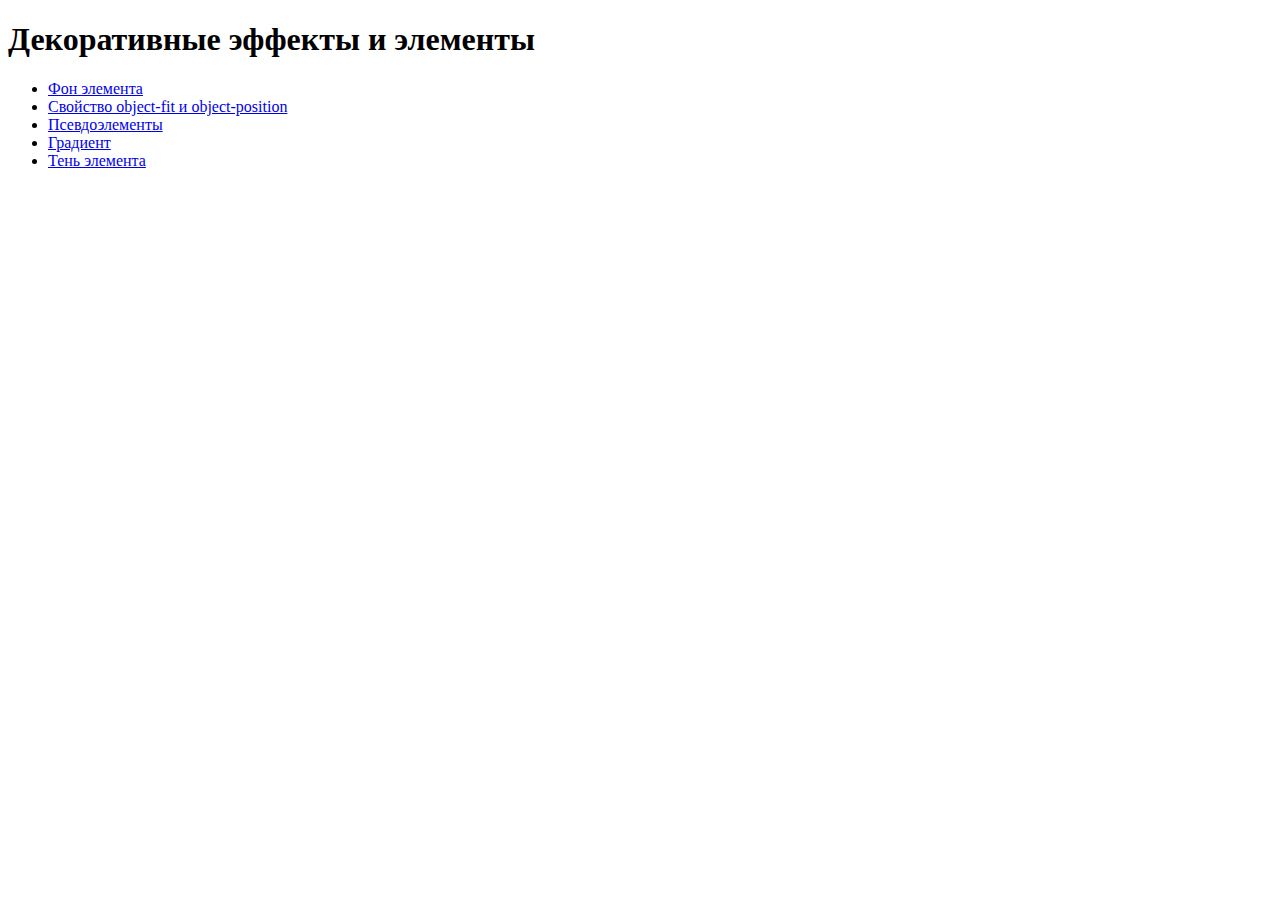
<file: index.html>
<!DOCTYPE html>
<html lang="en">
  <head>
    <meta charset="UTF-8" />
    <meta http-equiv="X-UA-Compatible" content="IE=edge" />
    <meta name="viewport" content="width=device-width, initial-scale=1.0" />
    <title>Декоративные эффекты и элементы</title>
  </head>
  <body>
    <h1>Декоративные эффекты и элементы</h1>

    <ul>
      <li><a href="./fon.html">Фон элемента</a></li>
      <li>
        <a href="./obj-fit_obj-pos.html"
          >Свойство object-fit и object-position</a
        >
      </li>
      <li><a href="./pseudo-elements.html">Псевдоэлементы</a></li>
      <li><a href="./gradient.html">Градиент</a></li>
      <li><a href="./shadow.html">Тень элемента</a></li>
    </ul>
  </body>
</html>
</file>
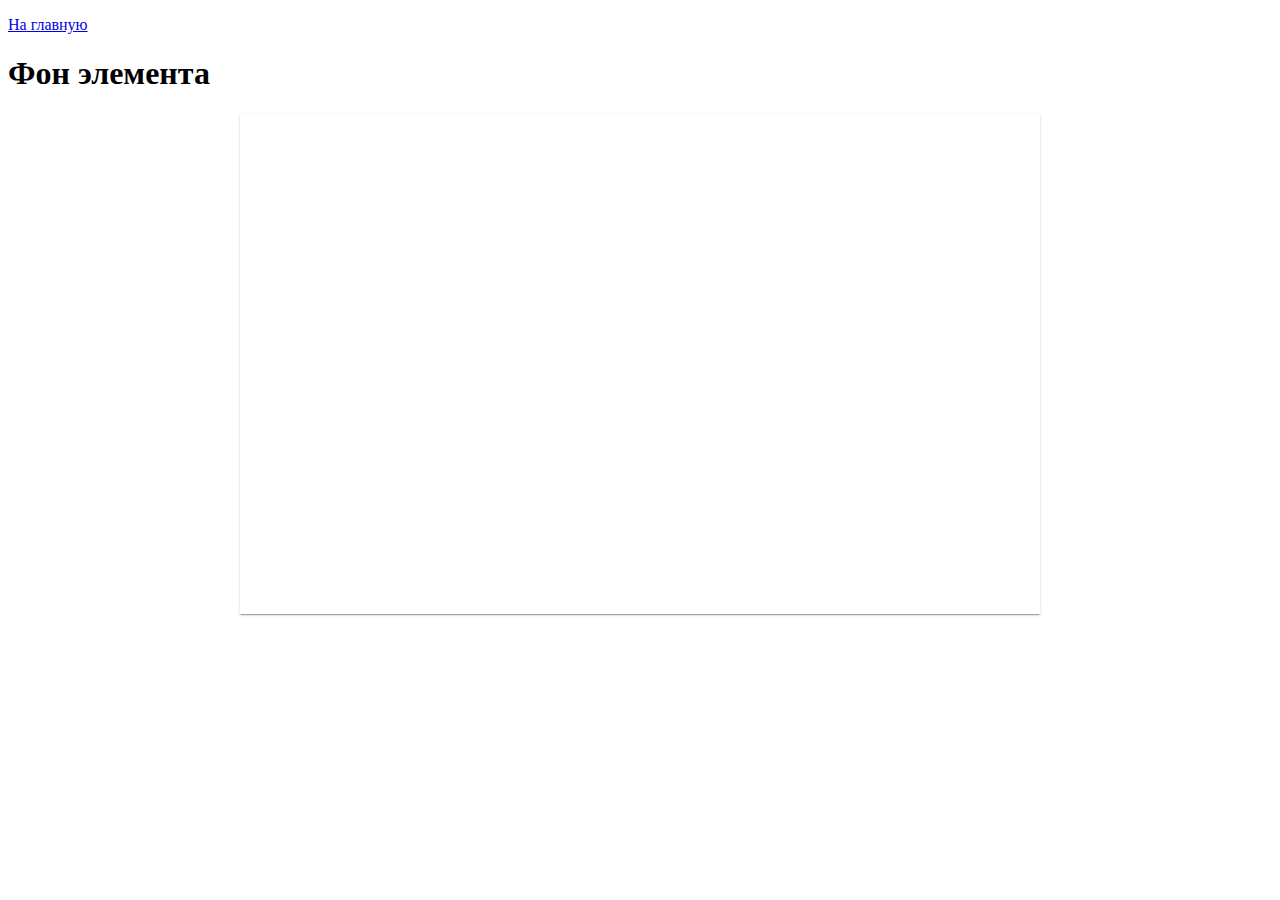
<file: fon.html>
<!DOCTYPE html>
<html lang="en">
  <head>
    <meta charset="UTF-8" />
    <meta http-equiv="X-UA-Compatible" content="IE=edge" />
    <meta name="viewport" content="width=device-width, initial-scale=1.0" />
    <title>Фон элемента</title>
    <link
      rel="stylesheet"
      href="https://cdnjs.cloudflare.com/ajax/libs/modern-normalize/1.1.0/modern-normalize.min.css"
      integrity="sha512-wpPYUAdjBVSE4KJnH1VR1HeZfpl1ub8YT/NKx4PuQ5NmX2tKuGu6U/JRp5y+Y8XG2tV+wKQpNHVUX03MfMFn9Q=="
      crossorigin="anonymous"
      referrerpolicy="no-referrer"
    />
    <link rel="stylesheet" href="./css/fon.css" />
  </head>
  <body>
    <p><a href="./index.html">На главную</a></p>

    <h1>Фон элемента</h1>

    <!-- СВОЙСТВО BACKGROUND-COLOR
    Смотри fon.css -->

    <!-- СВОЙСТВО BACKGROUND-IMAGE -->
    <!-- <div class="tile-set">
      <div class="tile">
        <p>✅ There is a background and the picture is loaded</p>
        <span class="icon with-bg with-icon"></span>
      </div>

      <div class="tile">
        <p>⚠️ There is a background but the picture is not loaded</p>
        <span class="icon with-bg"></span>
      </div>

      <div class="tile">
        <p>❌ There is no background and the picture is not loaded</p>
        <span class="icon"></span>
      </div>
    </div> -->

    <!-- СВОЙСТВО BACKGROUND-REPEAT -->
    <!-- <div class="container">
      <div class="tile-set">
        <div class="tile no-repeat"></div>
        <div class="tile repeat-x"></div>
        <div class="tile repeat-y"></div>
        <div class="tile repeat"></div>
      </div>
    </div> -->

    <!-- СВОЙСТВО BACKGROUND-POSITION -->
    <!-- <div class="controls">
      <label
        ><input
          type="range"
          min="0"
          max="100"
          step="1"
          name="horizontal"
          value="0"
        />
        X</label
      >
      <label
        ><input
          type="range"
          min="0"
          max="100"
          step="1"
          name="vertical"
          value="0"
        />
        Y</label
      >
    </div>

    <div class="wrapper">
      <h1 id="h1-x">x = <span>0</span>%</h1>
      <h1 id="h1-y">y = <span>0</span>%</h1>
      <div class="dot"></div>
    </div> -->

    <!-- СВОЙСТВО BACKGROUND-SIZE -->
    <!-- <div class="controls">
      <button type="button" data-size="auto">Auto</button>
      <button type="button" data-size="cover">Cover</button>
      <button type="button" data-size="contain">Contain</button>
    </div>

    <div class="wrapper">
      <p class="label">Auto</p>
    </div> -->

    <!-- СВОЙСТВО BACKGROUND-ATTACHMENT -->
    <!-- <div class="container">
      <div class="box"></div>
      <div class="box"></div>
      <div class="box"></div>
      <div class="box"></div>
    </div> -->

    <!-- МНОГОСЛОЙНЫЙ ФОН -->
    <!-- <div class="canvas"></div> -->
    <div class="everton"></div>

    <!-- СКРИПТЫ -->
    <!-- СВОЙСТВО BACKGROUND-POSITION -->
    <!-- <script src="./fon.js"></script> -->

    <!-- СВОЙСТВО BACKGROUND-SIZE -->
    <!-- <script src="./fon.js"></script> -->
  </body>
</html>
</file>
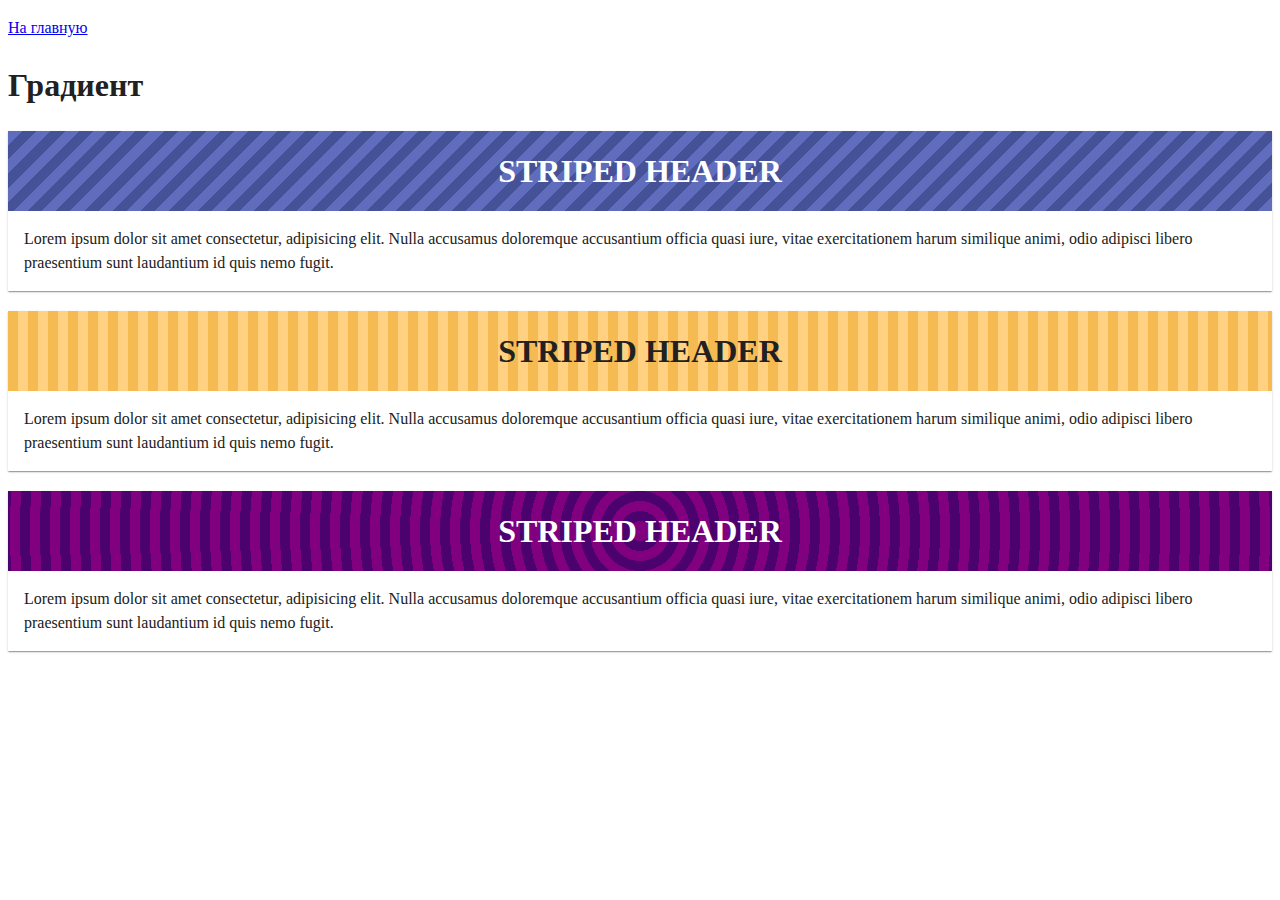
<file: gradient.html>
<!DOCTYPE html>
<html lang="en">
  <head>
    <meta charset="UTF-8" />
    <meta http-equiv="X-UA-Compatible" content="IE=edge" />
    <meta name="viewport" content="width=device-width, initial-scale=1.0" />
    <title>Градиент</title>
    <link
      rel="stylesheet"
      href="https://cdnjs.cloudflare.com/ajax/libs/modern-normalize/1.1.0/modern-normalize.min.css"
      integrity="sha512-wpPYUAdjBVSE4KJnH1VR1HeZfpl1ub8YT/NKx4PuQ5NmX2tKuGu6U/JRp5y+Y8XG2tV+wKQpNHVUX03MfMFn9Q=="
      crossorigin="anonymous"
      referrerpolicy="no-referrer"
    />
    <link rel="stylesheet" href="./css/gradient.css" />
  </head>
  <body>
    <p><a href="./index.html">На главную</a></p>
    <h1>Градиент</h1>

    <!-- ЛИНЕЙНЫЙ ГРАДИЕНТ -->
    <!-- <div class="tile-set">
      <div class="tile">to bottom</div>
      <div class="tile">to top</div>
      <div class="tile">to right</div>
      <div class="tile">to top left</div>
    </div> -->

    <!-- КОЛОРСТОП (COLOR-STOP) -->
    <!-- <div class="container"></div> -->

    <!-- СПЛОШНОЙ ГРАДИЕНТ -->
    <!-- ПРИМЕР ГДЕ БЛОКАМ DIV.TILE ЗАДАНА ФИКСИРОВАНАЯ ВЫСОТА 200PX -->
    <!-- <div class="tile-set">
      <div class="tile">to bottom</div>
      <div class="tile">to top</div>
      <div class="tile">to bottom right</div>
      <div class="tile">to top left</div>
    </div> -->

    <!-- РАДИАЛЬНЫЙ ГРАДИЕНТ -->
    <!-- <div class="tile-set">
      <div class="tile">elipse at center</div>
      <div class="tile">circle at center</div>
      <div class="tile">circle at top right</div>
      <div class="tile">circle at bottom left</div>
    </div> -->

    <!-- КОЛОРСТОПЫ ДЛЯ РАДИАЛЬНОГО ГРАДИЕНТА -->
    <!-- <div class="tile-set">
      <div class="tile">ellipse at center</div>
      <div class="tile">circle at center</div>
      <div class="tile">circle at top right</div>
      <div class="tile">circle at bottom right</div>
    </div> -->

    <!-- ПОВТОРЯЮЩИЙСЯ ГРАДИЕНТ -->
    <!-- <div class="tile-set">
      <div class="tile">to right</div>
      <div class="tile">to bottom</div>
      <div class="tile">to top right</div>
      <div class="tile">to bottom right</div>
      <div class="tile">circle at center</div>
      <div class="tile">circle at top right</div>
    </div> -->

    <!-- ПОЛОСАТЫЕ ЗАГАЛОВКИ -->
    <article class="post">
      <h1 class="post-title angled">Striped header</h1>
      <p class="post-text">
        Lorem ipsum dolor sit amet consectetur, adipisicing elit. Nulla
        accusamus doloremque accusantium officia quasi iure, vitae
        exercitationem harum similique animi, odio adipisci libero praesentium
        sunt laudantium id quis nemo fugit.
      </p>
    </article>

    <article class="post">
      <h1 class="post-title vertical">Striped header</h1>
      <p class="post-text">
        Lorem ipsum dolor sit amet consectetur, adipisicing elit. Nulla
        accusamus doloremque accusantium officia quasi iure, vitae
        exercitationem harum similique animi, odio adipisci libero praesentium
        sunt laudantium id quis nemo fugit.
      </p>
    </article>

    <article class="post">
      <h1 class="post-title radial">Striped header</h1>
      <p class="post-text">
        Lorem ipsum dolor sit amet consectetur, adipisicing elit. Nulla
        accusamus doloremque accusantium officia quasi iure, vitae
        exercitationem harum similique animi, odio adipisci libero praesentium
        sunt laudantium id quis nemo fugit.
      </p>
    </article>
  </body>
</html>
</file>
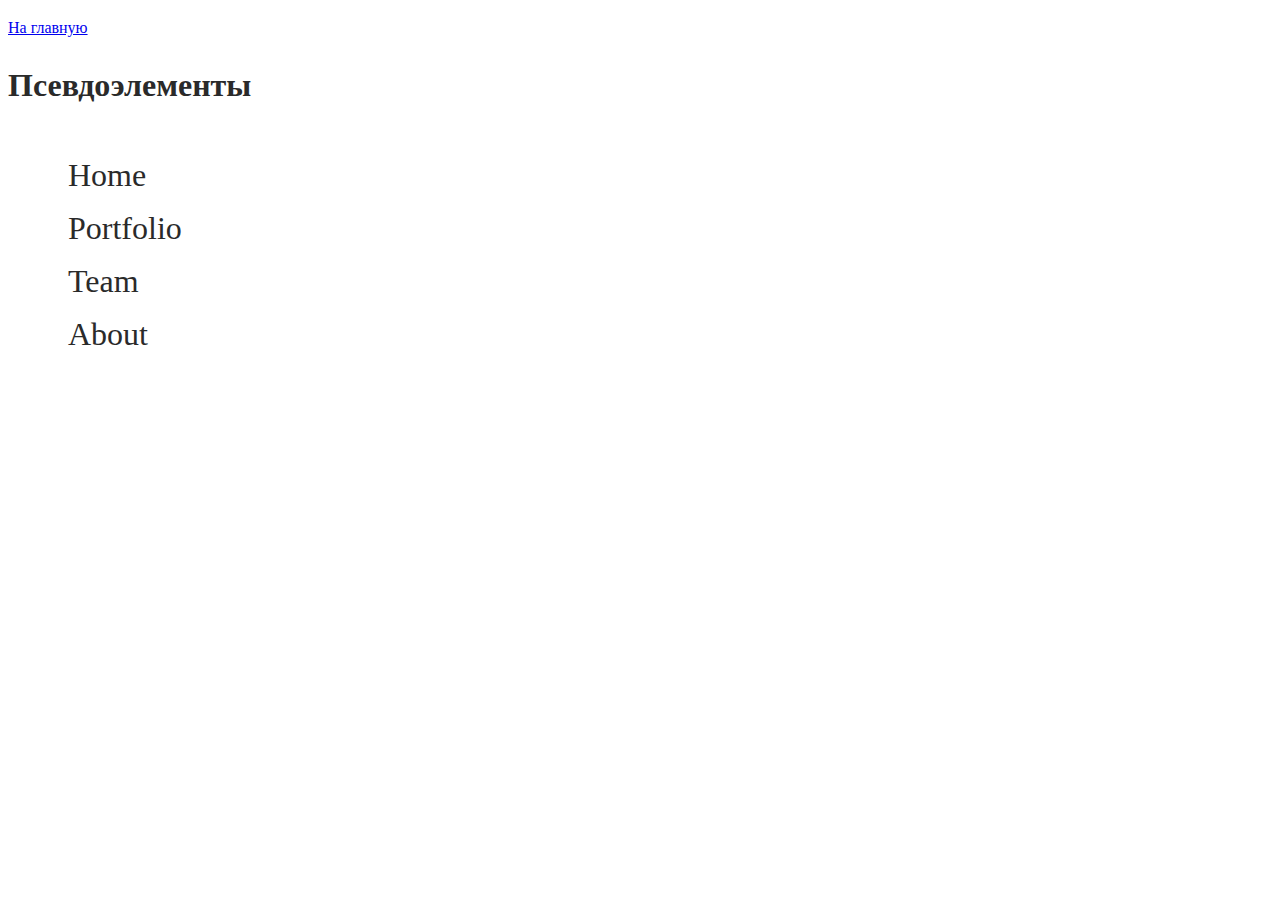
<file: pseudo-elements.html>
<!DOCTYPE html>
<html lang="en">
  <head>
    <meta charset="UTF-8" />
    <meta http-equiv="X-UA-Compatible" content="IE=edge" />
    <meta name="viewport" content="width=device-width, initial-scale=1.0" />
    <title>Псевдоэлементы</title>
    <link
      rel="stylesheet"
      href="https://cdnjs.cloudflare.com/ajax/libs/modern-normalize/1.1.0/modern-normalize.min.css"
      integrity="sha512-wpPYUAdjBVSE4KJnH1VR1HeZfpl1ub8YT/NKx4PuQ5NmX2tKuGu6U/JRp5y+Y8XG2tV+wKQpNHVUX03MfMFn9Q=="
      crossorigin="anonymous"
      referrerpolicy="no-referrer"
    />
    <link rel="stylesheet" href="./css/pseudo-elements.css" />
  </head>
  <body>
    <p><a href="./index.html">На главную</a></p>
    <h1>Псевдоэлементы</h1>

    <!-- СВОЙСТВО CONTENT -->
    <!-- <div class="box">
      Lorem ipsum dolor sit amet, consectetur adipisicing elit. Porro aperiam
      dicta voluptatum quasi provident molestias eaque quae iusto esse. Quidem,
      et voluptatum! Maxime quia recusandae laudantium, maiores fuga aut
      incidunt.
    </div> -->

    <!-- ПСЕВДОКЛАСС :HOVER -->
    <!-- <div class="box">
      Lorem ipsum dolor sit amet, consectetur adipisicing elit. Porro aperiam
      dicta voluptatum quasi provident molestias eaque quae iusto esse. Quidem,
      et voluptatum! Maxime quia recusandae laudantium, maiores fuga aut
      incidunt.
    </div> -->

    <!-- ПСЕВДОЭЛЕМЕНТ-ИКОНКА -->
    <ul class="list">
      <li class="list-item"><a href="" class="list-link">Home</a></li>
      <li class="list-item"><a href="" class="list-link">Portfolio</a></li>
      <li class="list-item"><a href="" class="list-link">Team</a></li>
      <li class="list-item"><a href="" class="list-link">About</a></li>
    </ul>
  </body>
</html>
</file>
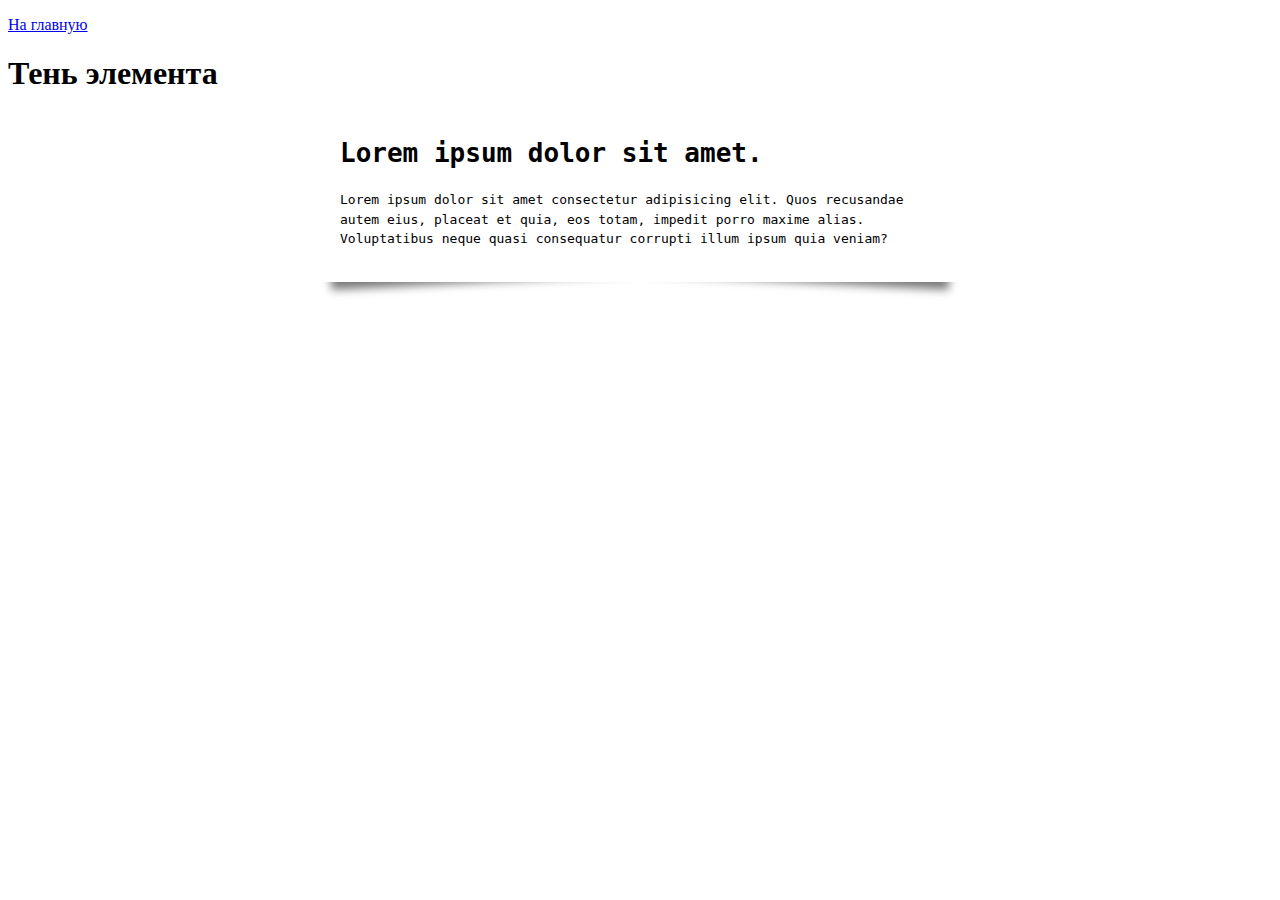
<file: shadow.html>
<!DOCTYPE html>
<html lang="en">
  <head>
    <meta charset="UTF-8" />
    <meta http-equiv="X-UA-Compatible" content="IE=edge" />
    <meta name="viewport" content="width=device-width, initial-scale=1.0" />
    <title>Тень элемента</title>
    <link
      rel="stylesheet"
      href="https://cdnjs.cloudflare.com/ajax/libs/modern-normalize/1.1.0/modern-normalize.min.css"
      integrity="sha512-wpPYUAdjBVSE4KJnH1VR1HeZfpl1ub8YT/NKx4PuQ5NmX2tKuGu6U/JRp5y+Y8XG2tV+wKQpNHVUX03MfMFn9Q=="
      crossorigin="anonymous"
      referrerpolicy="no-referrer"
    />
    <link rel="stylesheet" href="./css/shadow.css" />
  </head>
  <body>
    <p><a href="./index.html">На главную</a></p>
    <h1>Тень элемента</h1>

    <!-- ПРИМЕР ТЕНИ -->
    <!-- <div class="container">
      <article class="post">
        <h1 class="post-title">Lorem ipsum dolor sit amet.</h1>
        <p class="post-text">
          Lorem ipsum dolor sit amet consectetur adipisicing elit. Non quam
          tempora reiciendis, illo eligendi corporis, assumenda sint consectetur
          facere libero minus accusantium cum quasi est ex voluptate nobis.
          Asperiores, culpa.
        </p>
      </article>
    </div> -->

    <!-- ТЕНЬ С ОДНОЙ СТОРОНЫ -->
    <!-- <div class="container">
      <div class="card-set">
        <article class="post">
          <h1 class="post-title">Lorem ipsum dolor sit amet.</h1>
          <p class="post-text">
            Lorem ipsum dolor sit amet, consectetur adipisicing elit. In
            consequatur quo soluta similique harum? Error aliquid provident
            aspernatur praesentium unde!
          </p>
        </article>

        <article class="post">
          <h1 class="post-title">Lorem ipsum dolor sit amet.</h1>
          <p class="post-text">
            Lorem ipsum dolor sit amet, consectetur adipisicing elit. In
            consequatur quo soluta similique harum? Error aliquid provident
            aspernatur praesentium unde!
          </p>
        </article>

        <article class="post">
          <h1 class="post-title">Lorem ipsum dolor sit amet.</h1>
          <p class="post-text">
            Lorem ipsum dolor sit amet, consectetur adipisicing elit. In
            consequatur quo soluta similique harum? Error aliquid provident
            aspernatur praesentium unde!
          </p>
        </article>

        <article class="post">
          <h1 class="post-title">Lorem ipsum dolor sit amet.</h1>
          <p class="post-text">
            Lorem ipsum dolor sit amet, consectetur adipisicing elit. In
            consequatur quo soluta similique harum? Error aliquid provident
            aspernatur praesentium unde!
          </p>
        </article>
      </div>
    </div> -->

    <!-- ВНУТРЕННЯЯ ТЕНЬ -->
    <!-- <div class="container">
      <article class="post">
        <h1 class="post-title">Lorem ipsum dolor sit amet.</h1>
        <p class="post-title">
          Lorem ipsum dolor sit amet consectetur adipisicing elit. Quos
          recusandae autem eius, placeat et quia, eos totam, impedit porro
          maxime alias. Voluptatibus neque quasi consequatur corrupti illum
          ipsum quia veniam?
        </p>
      </article>
    </div> -->

    <!-- МНОГОСЛОЙНАЯ ТЕНЬ -->
    <!-- <div class="container">
      <article class="post">
        <h1 class="post-title">Lorem ipsum dolor sit amet.</h1>
        <p class="post-title">
          Lorem ipsum dolor sit amet consectetur adipisicing elit. Quos
          recusandae autem eius, placeat et quia, eos totam, impedit porro
          maxime alias. Voluptatibus neque quasi consequatur corrupti illum
          ipsum quia veniam?
        </p>
      </article>
    </div> -->

    <!-- ПРИМЕР С РАЗНОЦВЕТНОЙ ТЕНЬЮ -->
    <!-- <div class="container">
      <article class="post">
        <h1 class="post-title">Lorem ipsum dolor sit amet.</h1>
        <p class="post-title">
          Lorem ipsum dolor sit amet consectetur adipisicing elit. Quos
          recusandae autem eius, placeat et quia, eos totam, impedit porro
          maxime alias. Voluptatibus neque quasi consequatur corrupti illum
          ipsum quia veniam?
        </p>
      </article>
    </div> -->

    <!-- ДЕКОРАТИВНЫЕ ЭФФЕКТЫ -->
    <div class="wrapper">
      <article class="post">
        <h1 class="post-title">Lorem ipsum dolor sit amet.</h1>
        <p class="post-title">
          Lorem ipsum dolor sit amet consectetur adipisicing elit. Quos
          recusandae autem eius, placeat et quia, eos totam, impedit porro
          maxime alias. Voluptatibus neque quasi consequatur corrupti illum
          ipsum quia veniam?
        </p>
      </article>
    </div>
  </body>
</html>
</file>
<file: css/fon.css>
/* СВОЙСТВО BACKGROUND-COLOR */
/* body {
  background-color: yellow;
} */

/* СВОЙСТВО BACKGROUND-IMAGE */
/* body {
  line-height: 1.5;
  color: #212121;
}

.tile-set {
  display: flex;
  justify-content: center;
}

.tile {
  padding: 10px;
  text-align: center;
  border: 2px dashed #2a2a2a;
  border-radius: 4px;
}

.tile:not(:last-child) {
  margin-right: 10px;
}

.icon {
  display: inline-flex;
  height: 64px;
  width: 64px;
  border-radius: 50%;
  background-size: contain;
  background-position: center;
  background-repeat: no-repeat;
}

.icon.with-bg {
  background-color: #ff9800;
}

.icon.with-icon {
  background-image: url("https://cdn2.iconfinder.com/data/icons/avatars-60/5985/34-Father-512.png");
} */

/* СВОЙСТВО BACKGROUND-REPEAT */
/* body {
  line-height: 1.5;
  color: #2a2a2a;
}

.container {
  max-width: 960px;
  padding-left: 8px;
  padding-right: 8px;
  margin-left: auto;
  margin-right: auto;
}

.tile-set {
  display: flex;
  flex-wrap: wrap;
  justify-content: center;
  padding-top: 40px;
  margin-left: -40px;
  margin-top: -40px;
}

.tile {
  position: relative;
  margin-left: 40px;
  margin-top: 40px;
  height: 120px;
  flex-basis: calc(100% / 2 - 40px);
  border: 2px dashed #2a2a2a;
  border-radius: 4px;
  background-color: #fff;

  background-image: url("https://cdn0.iconfinder.com/data/icons/essentials-volume-6/128/apple-512.png");
  background-size: 40px;
}

.tile::before {
  position: absolute;
  top: -32px;
  width: 100%;
  content: "";
  font-weight: 700;
  font-size: 20px;
  text-align: center;
}

.no-repeat {
  background-repeat: no-repeat;
}

.no-repeat::before {
  content: "no-repeat";
  font-family: monospace;
}

.repeat-x {
  background-repeat: repeat-x;
}

.repeat-x::before {
  content: "repeat-x";
  font-family: monospace;
}

.repeat-y {
  background-repeat: repeat-y;
}

.repeat-y::before {
  content: "repeat-y";
  font-family: monospace;
}

.repeat::before {
  content: "repeat";
  font-family: monospace;
} */

/* СВОЙСТВО BACKGROUND-POSITION */
/* :root {
  --wrapper-width: 320px;
  --wrapper-height: var(--wrapper-width);
  --dot-width: 16px;
  --wr-color: #277553;
  --ss: "Segoe UI", Tahoma, Geneva, Verdana, sans-serif;
}

body {
  background-color: #6d6562;
}

.wrapper {
  width: var(--wrapper-width);
  height: var(--wrapper-height);
  margin: auto;
  background-color: var(--wr-color);
  background-image: url("https://image.ibb.co/n0M0cQ/red90x90.jpg");
  background-repeat: no-repeat;
  position: relative;
}

.controls {
  width: var(--wrapper-width);
  height: calc(var(--wrapper-width) / 5);
  margin: 10px auto;
}

label {
  display: block;
  text-align: center;
  color: #fff;
  font-family: var(--ss);
}

#h1-x,
#h1-y {
  color: #fff;
  font-size: 20px;
  font-family: var(--ss);
  text-align: center;
}

.dot {
  width: var(--dot-width);
  height: var(--dot-width);
  background: #fff;
  border-radius: calc(var(--dot-width) / 2);
  position: absolute;
  top: calc(var(--dot-width) / -2);
  left: calc(var(--dot-width) / -2);
} */

/* СВОЙСТВО BACKGROUNG-SIZE */
/* :root {
  --wrapper-width: 480px;
  --add-to-content: 50px;
}

body {
  background-color: #fff;
  line-height: 1.5;
}

.wrapper {
  width: var(--wrapper-width);
  height: var(--wrapper-width);
  line-height: var(--wrapper-width);
  margin: auto;
  background: #fff url("https://image.ibb.co/mjdbZ5/bg5.jpg") no-repeat center;
  border: 2px dashed #2a2a2a;
  border-radius: 4px;
  box-shadow: none;
}

.controls {
  width: var(--wrapper-width);
  display: flex;
  justify-content: center;
  margin: 0 auto;
  margin-bottom: 10px;
  padding: 10px;
  text-align: center;
}

button {
  margin-left: 4px;
  margin-right: 4px;
  font-size: 20px;
  padding: 8px 30px;
  background-color: #3f51b5;
  color: #fff;
  border-radius: 4px;
  cursor: pointer;
  border: none;
  box-shadow: 0px 3px 1px -2px rgba(0, 0, 0, 0.2),
    0px 2px 2px 0px rgba(0, 0, 0, 0.14), 0px 1px 5px 0px rgba(0, 0, 0, 0.12);
}

button:hover {
  transform: scale(1.03);
}

.label {
  color: #fff;
  font-size: 60px;
  text-align: center;
  text-transform: uppercase;
} */

/* СВОЙСТВО BACKGROUND-ATTACHMENT */
/* .container {
  padding: 40px;
  background-image: url("https://cdn.pixabay.com/photo/2020/10/07/10/51/mountains-5634817_1280.jpg");
  background-size: cover;
  background-position: center;
  background-repeat: no-repeat;
  background-attachment: fixed;
}

.box {
  height: 300px;
  width: 150px;
  margin-left: auto;
  margin-right: auto;
  border-radius: 4px;
}

.box + .box {
  margin-top: 20px;
}

.box:nth-child(1) {
  background-color: #2196f3;
}

.box:nth-child(2) {
  background-color: #4caf50;
}

.box:nth-child(3) {
  background-color: #ff9800;
}

.box:nth-child(4) {
  background-color: #e91e63;
} */

/* МНОГОСЛОЙНЫЙ ФОН */
/* .canvas {
  max-width: 1000px;
  height: 400px;

  background-image: url("https://cdn-icons-png.flaticon.com/512/361/361678.png"),
    url("https://cdn-icons-png.flaticon.com/512/4206/4206277.png"),
    url("https://cdn-icons-png.flaticon.com/512/814/814513.png"),
    url("https://tlgrm.ru/_/stickers/e3a/876/e3a87689-707f-3495-b94a-8ee96e2538e5/39.webp"),
    url("https://cdn.pixabay.com/photo/2017/08/30/01/05/milky-way-2695569_1280.jpg");

  background-size: 80px, 100px, 150px, 130px, cover;
  background-repeat: no-repeat;
  background-position: top 120px right 130px, top 270px left 130px, center,
    100px 60px, center;
} */

.everton {
  width: 800px;
  height: 500px;
  margin-right: auto;
  margin-left: auto;
  margin-bottom: 40px;

  background-image: url("https://upload.wikimedia.org/wikipedia/commons/thumb/4/49/Flag_of_Ukraine.svg/800px-Flag_of_Ukraine.svg.png"),
    url("https://logos-world.net/wp-content/uploads/2020/06/Everton-Logo-2014-present.jpg"),
    url("https://static.ua-football.com/img/upload/20/29889c.jpeg");

  background-repeat: no-repeat;
  background-size: 100px, 200px, cover;
  background-position: top 100px left 100px, top 80px right 80px, center;

  box-shadow: 0px 2px 1px -1px rgba(0, 0, 0, 0.2),
    0px 1px 1px 0px rgba(0, 0, 0, 0.14), 0px 1px 3px 0px rgba(0, 0, 0, 0.12);
}
</file>
<file: css/gradient.css>
/* ЛИНЕЙНЫЙ ГРАДИЕНТ */
/* :root {
  --start-color: blue;
  --end-color: yellow;
}

.tile-set {
  display: flex;
  flex-wrap: wrap;
  margin-left: auto;
  margin-right: auto;
}

.tile {
  height: 200px;
  flex-basis: calc(50% - 10px);
  margin: 5px;
  border-radius: 4px;
  background-color: #9e9e9e;

  text-align: center;
  line-height: 200px;
  color: #fff;
  font-family: monospace;
  font-size: 24px;
  letter-spacing: -0.05em;

  box-shadow: 0px 2px 1px -1px rgba(0, 0, 0, 0.2),
    0px 1px 1px 0px rgba(0, 0, 0, 0.14), 0px 1px 3px 0px rgba(0, 0, 0, 0.12);
}

.tile:nth-child(1) {
  background-image: linear-gradient(
    to bottom,
    var(--start-color),
    var(--end-color)
  );
}

.tile:nth-child(2) {
  background-image: linear-gradient(
    to top,
    var(--start-color),
    var(--end-color)
  );
}

.tile:nth-child(3) {
  background-image: linear-gradient(
    to right,
    var(--start-color),
    var(--end-color)
  );
}

.tile:nth-child(4) {
  background-image: linear-gradient(
    to top left,
    var(--start-color),
    var(--end-color)
  );
} */

/* КОЛОРСТОП (COLOR-STOP) */
/* .container {
  height: 200px;
  width: 500px;
  margin: 0 auto;
  background-image: linear-gradient(
    to right,
    #f44336 15%,
    #09792b 40%,
    #00b9ff 65%,
    #ffb800
  );
} */

/* СПЛОШНОЙ ГРАДИЕНТ */
/* body {
  margin: 0;
  min-height: 100vh;
  background-image: linear-gradient(
    to bottom right,
    #c64f4f 15%,
    #09792b 15%,
    #09792b 40%,
    #00b9ff 40%,
    #00b9ff 65%,
    #ffb800 65%
  );
} */

/* ПРИМЕР ГДЕ БЛОКАМ DIV.TILE ЗАДАНА ФИКСИРОВАНАЯ ВЫСОТА 200PX */
/* .tile-set {
  display: flex;
  flex-wrap: wrap;
  margin-left: auto;
  margin-right: auto;
}

.tile {
  height: 200px;
  flex-basis: calc(50% - 10px);
  margin: 5px;
  border-radius: 4px;
  background-color: #9e9e9e;

  text-align: center;
  line-height: 200px;
  font-family: monospace;
  font-size: 24px;
  color: #fff;
  letter-spacing: -0.05em;

  box-shadow: 0px 2px 1px -1px rgba(0, 0, 0, 0.2),
    0px 1px 1px 0px rgba(0, 0, 0, 0.14), 0px 1px 3px 0px rgba(0, 0, 0, 0.12);
}

.tile:nth-child(1) {
  background-image: linear-gradient(
    to bottom,
    #f44336 15%,
    #09792b 15%,
    #09792b 40%,
    #00b9ff 40%,
    #00b9ff 65%,
    #ffb800 65%
  );
}

.tile:nth-child(2) {
  background-image: linear-gradient(
    to top,
    #f44336 15%,
    #09792b 15%,
    #09792b 40%,
    #00b9ff 40%,
    #00b9ff 65%,
    #ffb800 65%
  );
}

.tile:nth-child(3) {
  background-image: linear-gradient(
    to bottom right,
    #f44336 15%,
    #09792b 15%,
    #09792b 40%,
    #00b9ff 40%,
    #00b9ff 65%,
    #ffb800 65%
  );
}

.tile:nth-child(4) {
  background-image: linear-gradient(
    to top left,
    #f44336 15%,
    #09792b 15%,
    #09792b 40%,
    #00b9ff 40%,
    #00b9ff 65%,
    #ffb800 65%
  );
} */

/* РАДИАЛЬНЫЙ ГРАДИЕНТ */
/* :root {
  --start-color: #ffeb3b;
  --end-color: #ff5722;
}
.tile-set {
  display: flex;
  flex-wrap: wrap;
  margin-left: auto;
  margin-right: auto;
}

.tile {
  height: 200px;
  margin: 5px;
  flex-basis: calc(50% - 10px);
  background-color: #9e9e9e;
  border-radius: 4px;

  text-align: center;
  line-height: 200px;
  font-family: monospace;
  font-size: 24px;
  color: #fff;

  box-shadow: 0px 2px 1px -1px rgba(0, 0, 0, 0.2),
    0px 1px 1px 0px rgba(0, 0, 0, 0.14), 0px 1px 3px 0px rgba(0, 0, 0, 0.12);
}

.tile:nth-child(1) {
  background-image: radial-gradient(
    at center,
    var(--start-color) 10%,
    var(--end-color) 50%
  );
}

.tile:nth-child(2) {
  background-image: radial-gradient(
    circle at center,
    var(--start-color) 10%,
    var(--end-color) 50%
  );
}

.tile:nth-child(3) {
  background-image: radial-gradient(
    circle at top right,
    var(--start-color) 10%,
    var(--end-color) 50%
  );
}

.tile:nth-child(4) {
  background-image: radial-gradient(
    circle at bottom left,
    var(--start-color) 10%,
    var(--end-color) 50%
  );
} */

/* КОЛОРСТОПЫ ДЛЯ РАДИАЛЬНОГО ГРАДИЕНТА */
/* .tile-set {
  display: flex;
  flex-wrap: wrap;
  margin-left: auto;
  margin-right: auto;
}

.tile {
  height: 200px;
  margin: 5px;
  flex-basis: calc(50% - 10px);
  background-color: #9e9e9e;
  border-radius: 4px;

  text-align: center;
  line-height: 200px;
  font-family: monospace;
  font-size: 24px;
  color: #fff;

  box-shadow: 0px 2px 1px -1px rgba(0, 0, 0, 0.2),
    0px 1px 1px 0px rgba(0, 0, 0, 0.14), 0px 1px 3px 0px rgba(0, 0, 0, 0.12);
}

.tile:nth-child(1) {
  background-image: radial-gradient(
    at center,
    #f44336 15%,
    #09792b 15%,
    #09792b 40%,
    #00b9ff 40%,
    #00b9ff 65%,
    #ffb800 65%
  );
}

.tile:nth-child(2) {
  background-image: radial-gradient(
    circle at center,
    #f44336 15%,
    #09792b 15%,
    #09792b 40%,
    #00b9ff 40%,
    #00b9ff 65%,
    #ffb800 65%
  );
}

.tile:nth-child(3) {
  background-image: radial-gradient(
    circle at top right,
    #f44336 15%,
    #09792b 15%,
    #09792b 40%,
    #00b9ff 40%,
    #00b9ff 65%,
    #ffb800 65%
  );
}

.tile:nth-child(4) {
  background-image: radial-gradient(
    circle at bottom right,
    #f44336 15%,
    #09792b 15%,
    #09792b 40%,
    #00b9ff 40%,
    #00b9ff 65%,
    #ffb800 65%
  );
} */

/* ПОВТОРЯЮЩИЙСЯ ГРАДИЕНТ */
/* :root {
  --start-color: yellow;
  --end-color: blue;
}
.tile-set {
  display: flex;
  flex-wrap: wrap;
  margin-left: auto;
  margin-right: auto;
}

.tile {
  height: 200px;
  margin: 5px;
  flex-basis: calc(50% - 10px);
  background-color: #9e9e9e;
  border-radius: 4px;

  text-align: center;
  line-height: 200px;
  font-family: monospace;
  font-size: 24px;
  color: #000;

  box-shadow: 0px 2px 1px -1px rgba(0, 0, 0, 0.2),
    0px 1px 1px 0px rgba(0, 0, 0, 0.14), 0px 1px 3px 0px rgba(0, 0, 0, 0.12);
}

.tile:nth-child(1) {
  background-image: repeating-linear-gradient(
    to right,
    var(--start-color),
    var(--start-color) 20px,
    var(--end-color) 20px,
    var(--end-color) 40px
  );
}

.tile:nth-child(2) {
  background-image: repeating-linear-gradient(
    to bottom,
    var(--start-color),
    var(--start-color) 20px,
    var(--end-color) 20px,
    var(--end-color) 40px
  );
}

.tile:nth-child(3) {
  background-image: repeating-linear-gradient(
    to top right,
    var(--start-color),
    var(--start-color) 20px,
    var(--end-color) 20px,
    var(--end-color) 40px
  );
}

.tile:nth-child(4) {
  background-image: repeating-linear-gradient(
    to bottom right,
    var(--start-color),
    var(--start-color) 20px,
    var(--end-color) 20px,
    var(--end-color) 40px
  );
}

.tile:nth-child(5) {
  background-image: repeating-radial-gradient(
    circle at center,
    var(--start-color),
    var(--start-color) 20px,
    var(--end-color) 20px,
    var(--end-color) 40px
  );
}

.tile:nth-child(6) {
  background-image: repeating-radial-gradient(
    circle at top right,
    var(--start-color),
    var(--start-color) 20px,
    var(--end-color) 20px,
    var(--end-color) 40px
  );
} */

/* ПОЛОСАТЫЕ ЗАГАЛОВКИ */
body {
  background-color: #fff;
  color: #212121;
  line-height: 1.5;
}

.post {
  box-shadow: 0px 2px 1px -1px rgba(0, 0, 0, 0.2),
    0px 1px 1px 0px rgba(0, 0, 0, 0.14), 0px 1px 3px 0px rgba(0, 0, 0, 0.12);
}

.post + .post {
  margin-top: 20px;
}

.post-title {
  margin: 0;
  padding: 16px;
  font-weight: 700;
  text-align: center;
  text-transform: uppercase;
}

.post-text {
  margin: 0;
  padding: 16px;
}

.post-title.angled {
  color: #fff;
  background-image: repeating-linear-gradient(
    -45deg,
    #606dbc,
    #606dbc 10px,
    #465298 10px,
    #465298 20px
  );
}

.post-title.vertical {
  background-image: repeating-linear-gradient(
    to right,
    #f6ba52,
    #f6ba52 10px,
    #ffd180 10px,
    #ffd180 20px
  );
}

.post-title.radial {
  color: #fff;
  background-image: repeating-radial-gradient(
    circle,
    purple,
    purple 10px,
    #4b026f 10px,
    #4b026f 20px
  );
}
</file>
<file: css/pseudo-elements.css>
/* СВОЙСТВО CONTENT */
/* body {
  font-family: monospace;
  font-size: 16px;
  line-height: 1.5;
  letter-spacing: -0.05em;
}

.box::before {
  content: "Это текст в ::before";
  font-size: 40px;
  color: orange;
}

.box::after {
  content: "Это текст в ::after";
  font-size: 30px;
  color: teal;
} */

/* ПСЕВДОКЛАСС :HOVER */
/* body {
  font-family: monospace;
  font-size: 16px;
  line-height: 1.5;
  letter-spacing: -0.05em;
}

.box::before {
  content: "Это текст в ::before";
  font-size: 40px;
  color: orange;
}

.box:hover::before {
  color: green;
}

.box::after {
  content: "Это текст в ::after";
  font-size: 30px;
  color: teal;
}

.box:hover::after {
  color: tomato;
} */

/* ПСЕВДОЭЛЕМЕНТ-ИКОНКА */
body {
  line-height: 1.5;
  color: #2a2a2a;
}

.list {
  padding: 20px;
  margin: 0;
  list-style: none;
}

.list-item:not(:last-child) {
  margin-bottom: 5px;
}

.list-link {
  display: inline-flex;
  align-items: center;
  color: currentColor;
  text-decoration: none;
  font-size: 32px;
}

.list-link:hover {
  color: orangered;
}

.list-link::before,
.list-link::after {
  content: "";
  width: 24px;
  height: 24px;
  background-size: contain;
}

.list-link::before {
  margin-right: 16px;
  background-image: url("https://cdn-icons-png.flaticon.com/512/599/599502.png");
}

.list-link:hover::before {
  transform: scale(1.5);
}

.list-link::after {
  display: none;
  margin-left: 16px;
  background-image: url("https://cdn-icons-png.flaticon.com/512/507/507257.png");
}

.list-link:hover::after {
  display: block;
}
</file>
<file: css/shadow.css>
/* ПРИМЕР ТЕНИ */
/* .container {
  margin: 0;
  min-height: 100vh;
  background-color: #f9f9fd;
  display: flex;
  justify-content: center;
  align-items: center;
  padding: 20px;
}

.post {
  position: relative;
  max-width: 600px;
  padding: 20px;
  border-radius: 4px;
  line-height: 1.5;
  background-color: #fff;

  box-shadow: 10px 10px 8px 2px rgba(0, 0, 0, 0.3);
}

.post-title {
  margin-top: 0;
}

.post-text {
  margin-bottom: 0;
} */

/* ТЕНЬ С ОДНОЙ СТОРОНЫ */
/* .container {
  margin: 0;
  min-height: 100vh;
  background-color: #f9f9fd;
  display: flex;
  justify-content: center;
  align-items: center;
}

.card-set {
  display: flex;
  flex-wrap: wrap;
  justify-content: center;
}

.post {
  flex-basis: calc(50% - 30px);
  min-width: 320px;
  margin: 15px;
  padding: 15px;
  border-radius: 4px;
  line-height: 1.5;
  font-family: monospace;
  background-color: #fff;
}

.post:nth-child(1) {
  box-shadow: 0 10px 10px -5px rgba(0, 0, 0, 0.3);
}

.post:nth-child(2) {
  box-shadow: 10px 0 10px -5px rgba(0, 0, 0, 0.3);
}

.post:nth-child(3) {
  box-shadow: -10px 0 10px -5px rgba(0, 0, 0, 0.3);
}

.post:nth-child(4) {
  box-shadow: 0 -10px 10px -5px rgba(0, 0, 0, 0.3);
}

.post-title {
  margin-top: 0;
}

.post-text {
  margin-bottom: 0;
} */

/* ВНУТРЕННЯЯ ТЕНЬ */
/* .container {
  margin: 0;
  min-height: 100vh;
  background-color: #f9f9fd;
  display: flex;
  justify-content: center;
  align-items: center;
  padding: 20px;
}

.post {
  max-width: 600px;
  padding: 20px;
  border-radius: 4px;
  line-height: 1.5;
  font-family: monospace;
  background-color: #fff;
  box-shadow: inset 0 0 10px 5px rgba(0, 0, 0, 0.3);
}

.post-title {
  margin-top: 0;
}

.post-text {
  margin-bottom: 0;
} */

/* МНОГОСЛОЙНАЯ ТЕНЬ */
/* .container {
  margin: 0;
  min-width: 100vh;
  display: flex;
  background-color: #f9f9fd;
  justify-content: center;
  align-items: center;
  padding: 20px;
}

.post {
  max-width: 600px;
  padding: 20px;
  border-radius: 4px;
  line-height: 1.5;
  font-family: monospace;
  background-color: #fff;

  box-shadow: 0 2.8px 2.2px rgba(0, 0, 0, 0.034),
    0 6.7px 5.3px rgba(0, 0, 0, 0.048), 0 12.5px 10px rgba(0, 0, 0, 0.06),
    0 22.3px 17.9px rgba(0, 0, 0, 0.072), 0 41.8px 33.4px rgba(0, 0, 0, 0.086),
    0 100px 80px rgba(0, 0, 0, 0.12);
}

.post-title {
  margin-top: 0;
}

.post-text {
  margin-bottom: 0;
} */

/* ПРИМЕР С РАЗНОЦВЕТНОЙ ТЕНЬЮ */
/* .container {
  margin: 0;
  min-width: 100vh;
  display: flex;
  background-color: #f9f9fd;
  justify-content: center;
  align-items: center;
  padding: 20px;
}

.post {
  max-width: 600px;
  padding: 20px;
  border-radius: 4px;
  line-height: 1.5;
  font-family: monospace;
  background-color: #fff;

  box-shadow: 0 2.8px 2.2px red, 0 6.7px 5.3px blue, 0 12.5px 10px green,
    0 22.3px 17.9px purple, 0 41.8px 33.4px orange, 0 100px 80px teal;
}

.post-title {
  margin-top: 0;
}

.post-text {
  margin-bottom: 0;
} */

/* ДЕКОРАТИВНЫЕ ЭФФЕКТЫ */
.post {
  margin: 0 auto;
  position: relative;
  max-width: 600px;
  padding: 20px;
  border-radius: 4px;
  line-height: 1.5;
  font-family: monospace;
  background-color: #fff;
}

.post:before,
.post:after {
  z-index: -1;
  position: absolute;
  content: "";
  bottom: 15px;
  left: 10px;
  width: 50%;
  top: 80%;
  max-width: 300px;
  background: #777;
  box-shadow: 0 15px 10px #777;
  transform: rotate(-3deg);
}

.post:after {
  transform: rotate(3deg);
  right: 10px;
  left: auto;
}

.post-title {
  margin-top: 0;
}

.post-text {
  margin-bottom: 0;
}
</file>
